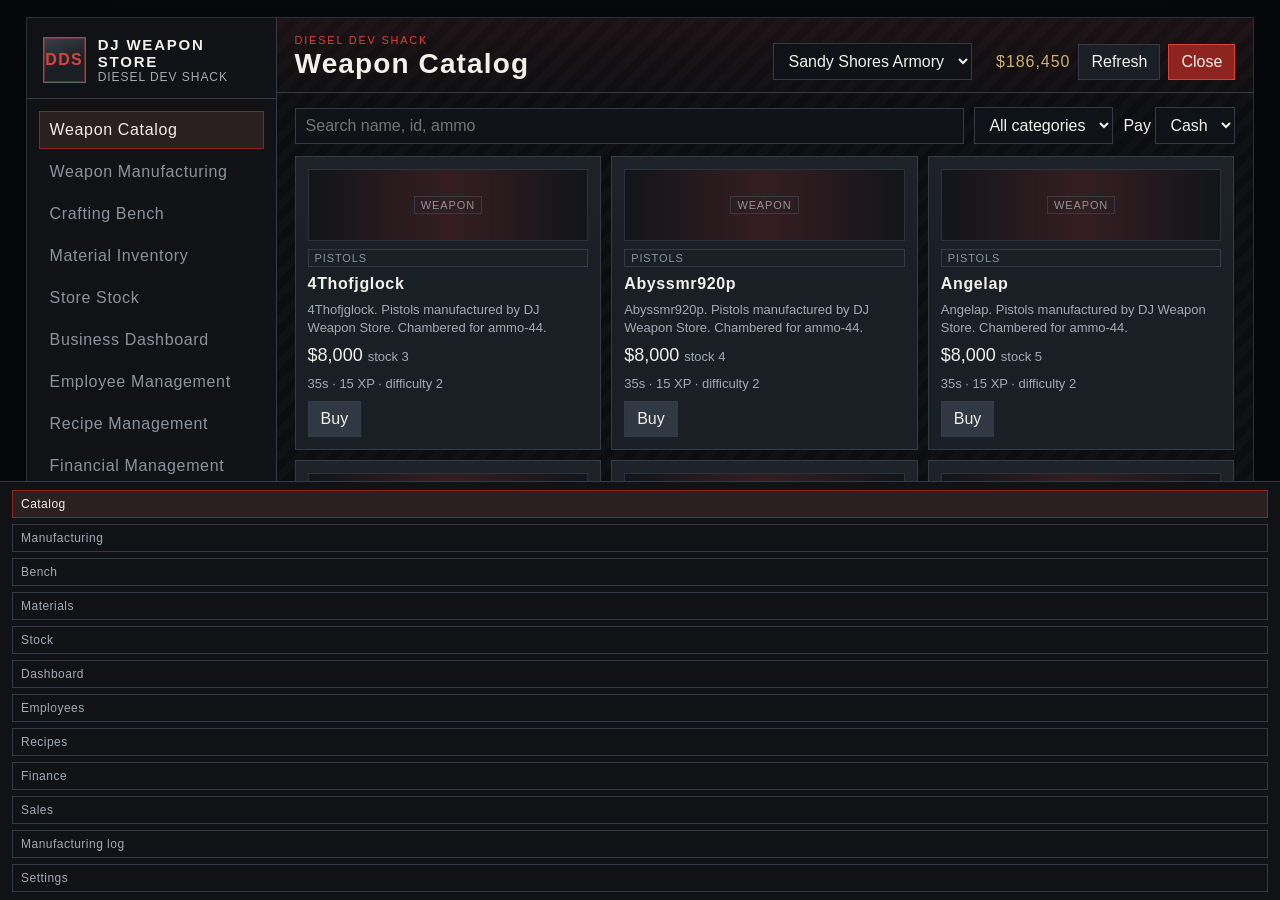
<file: preview/index.html>
<!DOCTYPE html>
<html lang="en">
<head>
    <meta charset="UTF-8" />
    <meta name="viewport" content="width=device-width, initial-scale=1.0" />
    <title>DJ Weapon Store — UI preview</title>
    <link rel="stylesheet" href="../web/css/style.css" />
    <link rel="stylesheet" href="preview.css" />
</head>
<body>
    <div id="app" class="hidden">
        <div class="shell">
            <aside>
                <div class="brand">
                    <div class="mark" aria-hidden="true">DDS</div>
                    <div>
                        <div class="brand-name">DJ Weapon Store</div>
                        <div class="brand-sub">Diesel Dev Shack</div>
                    </div>
                </div>
                <nav id="nav"></nav>
                <div class="aside-foot">Industrial manufacture · Controlled stock</div>
            </aside>
            <div class="workspace">
                <header>
                    <div>
                        <p class="kicker" id="kicker">Diesel Dev Shack</p>
                        <h1 id="title">Weapon Catalog</h1>
                    </div>
                    <div class="header-tools">
                        <select id="storeSelect"></select>
                        <div class="balance" id="balance"></div>
                        <button type="button" id="refreshBtn" class="ghost">Refresh</button>
                        <button type="button" id="closeBtn" class="danger">Close</button>
                    </div>
                </header>
                <div id="banner"></div>
                <section id="view"></section>
            </div>
        </div>
        <div id="loading" class="hidden">
            <div class="spinner"></div>
            <span>Working the line</span>
        </div>
        <div id="toast" class="hidden"></div>
    </div>
    <nav id="preview-nav" aria-label="Preview sections"></nav>
    <script src="fixtures.js"></script>
    <script src="mock.js"></script>
    <script src="../web/js/app.js"></script>
    <script src="boot.js"></script>
</body>
</html>
</file>
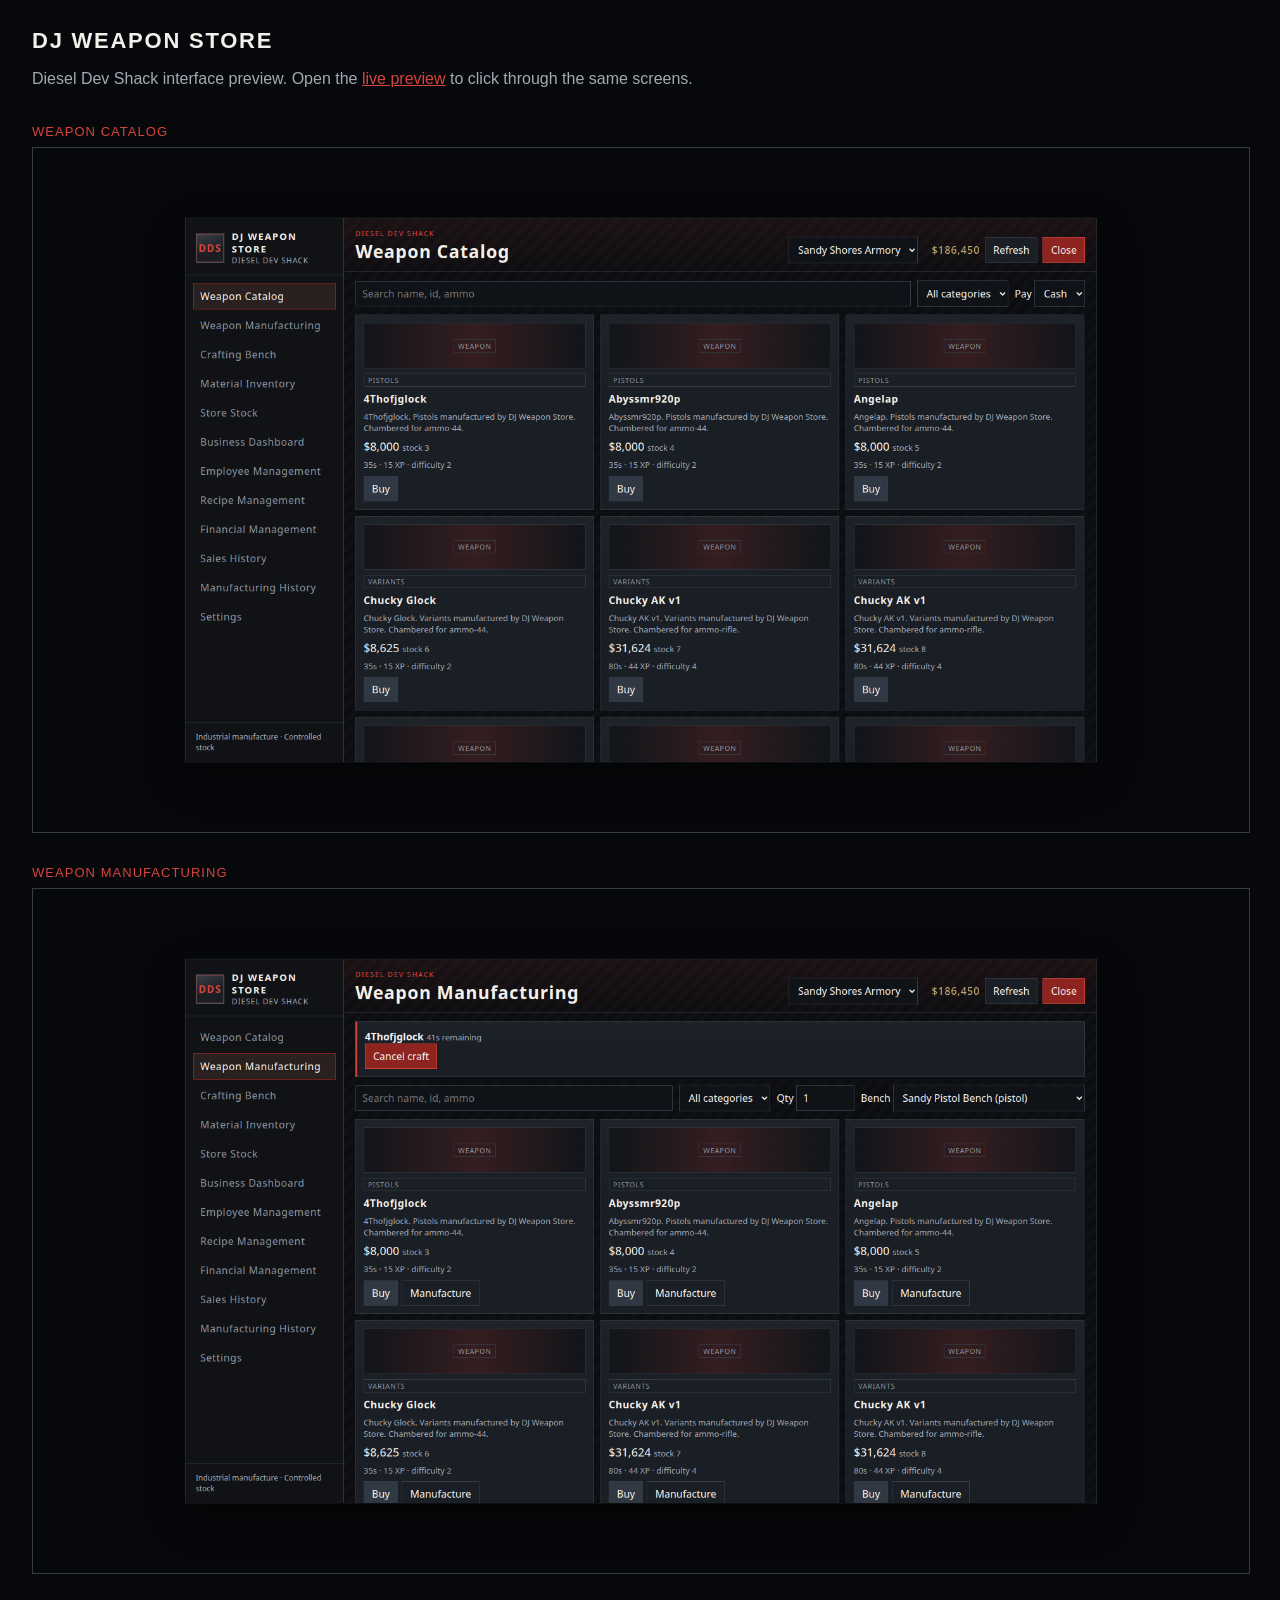
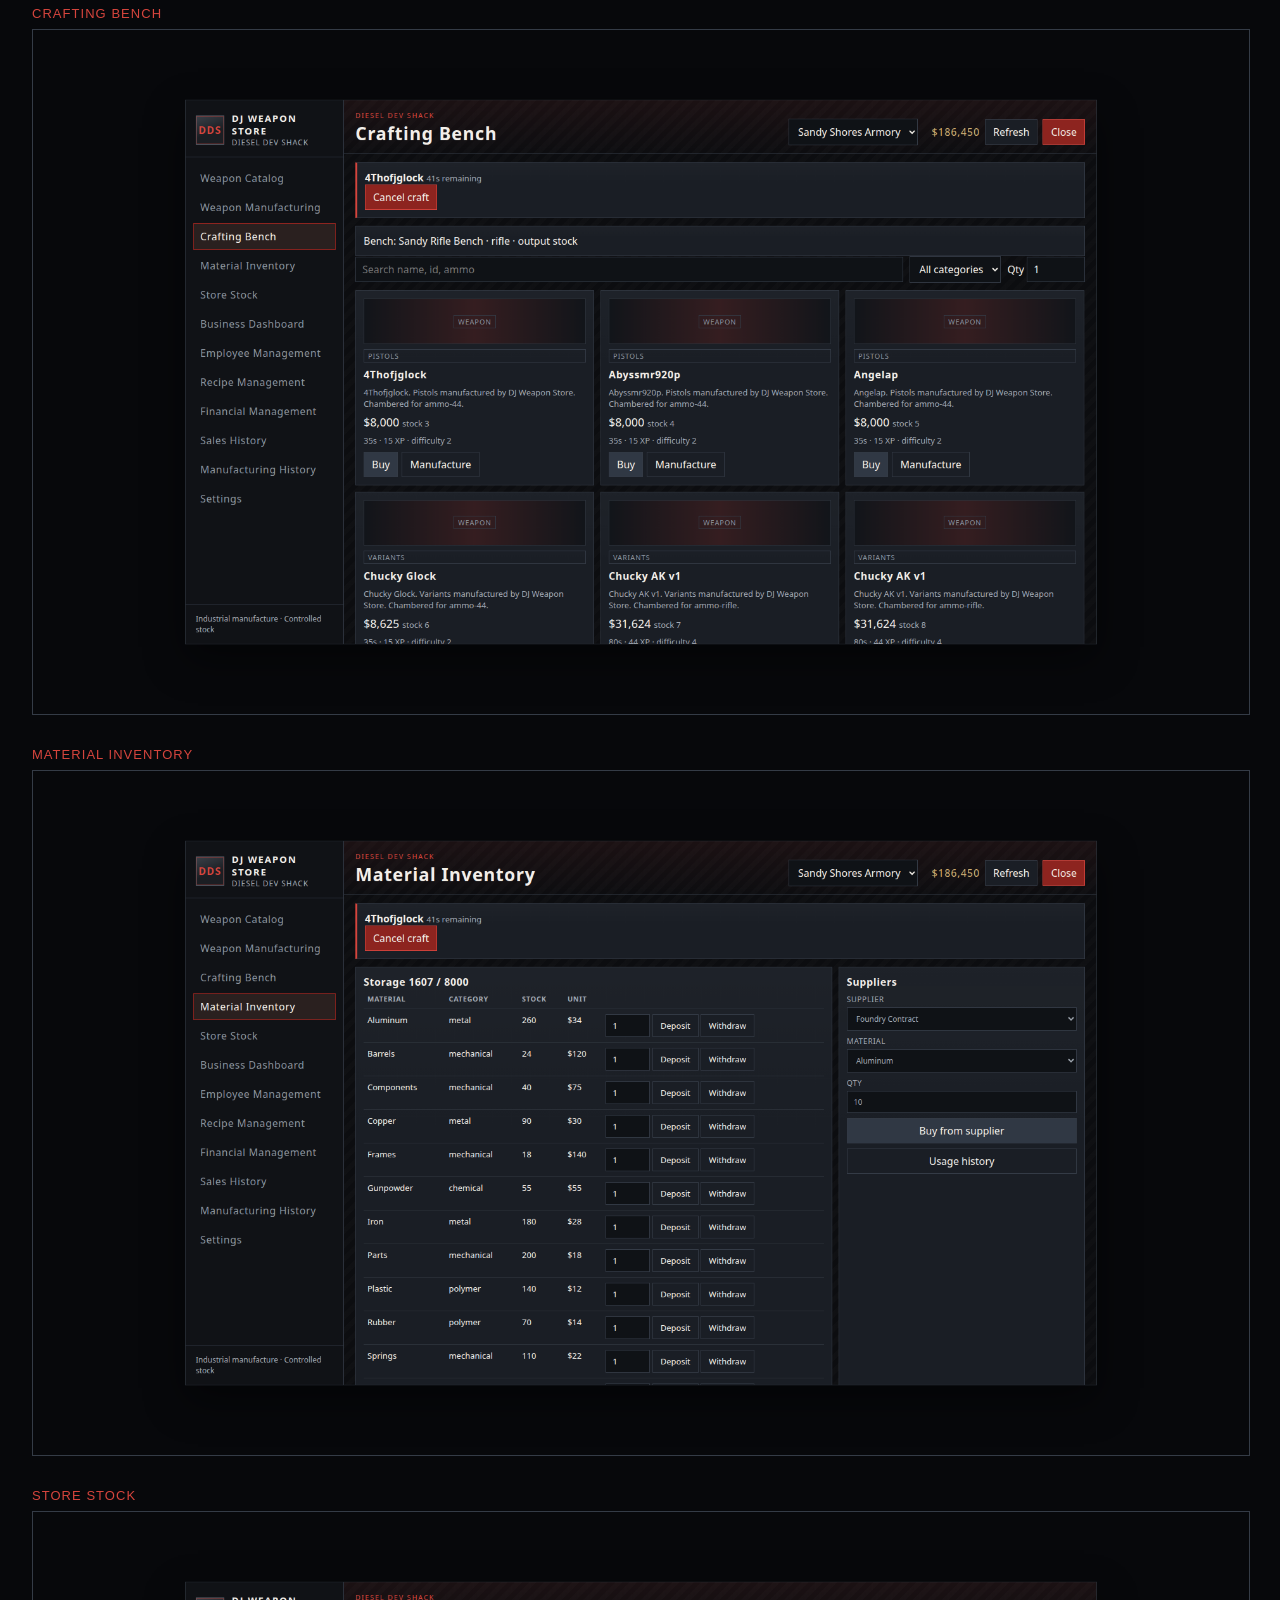
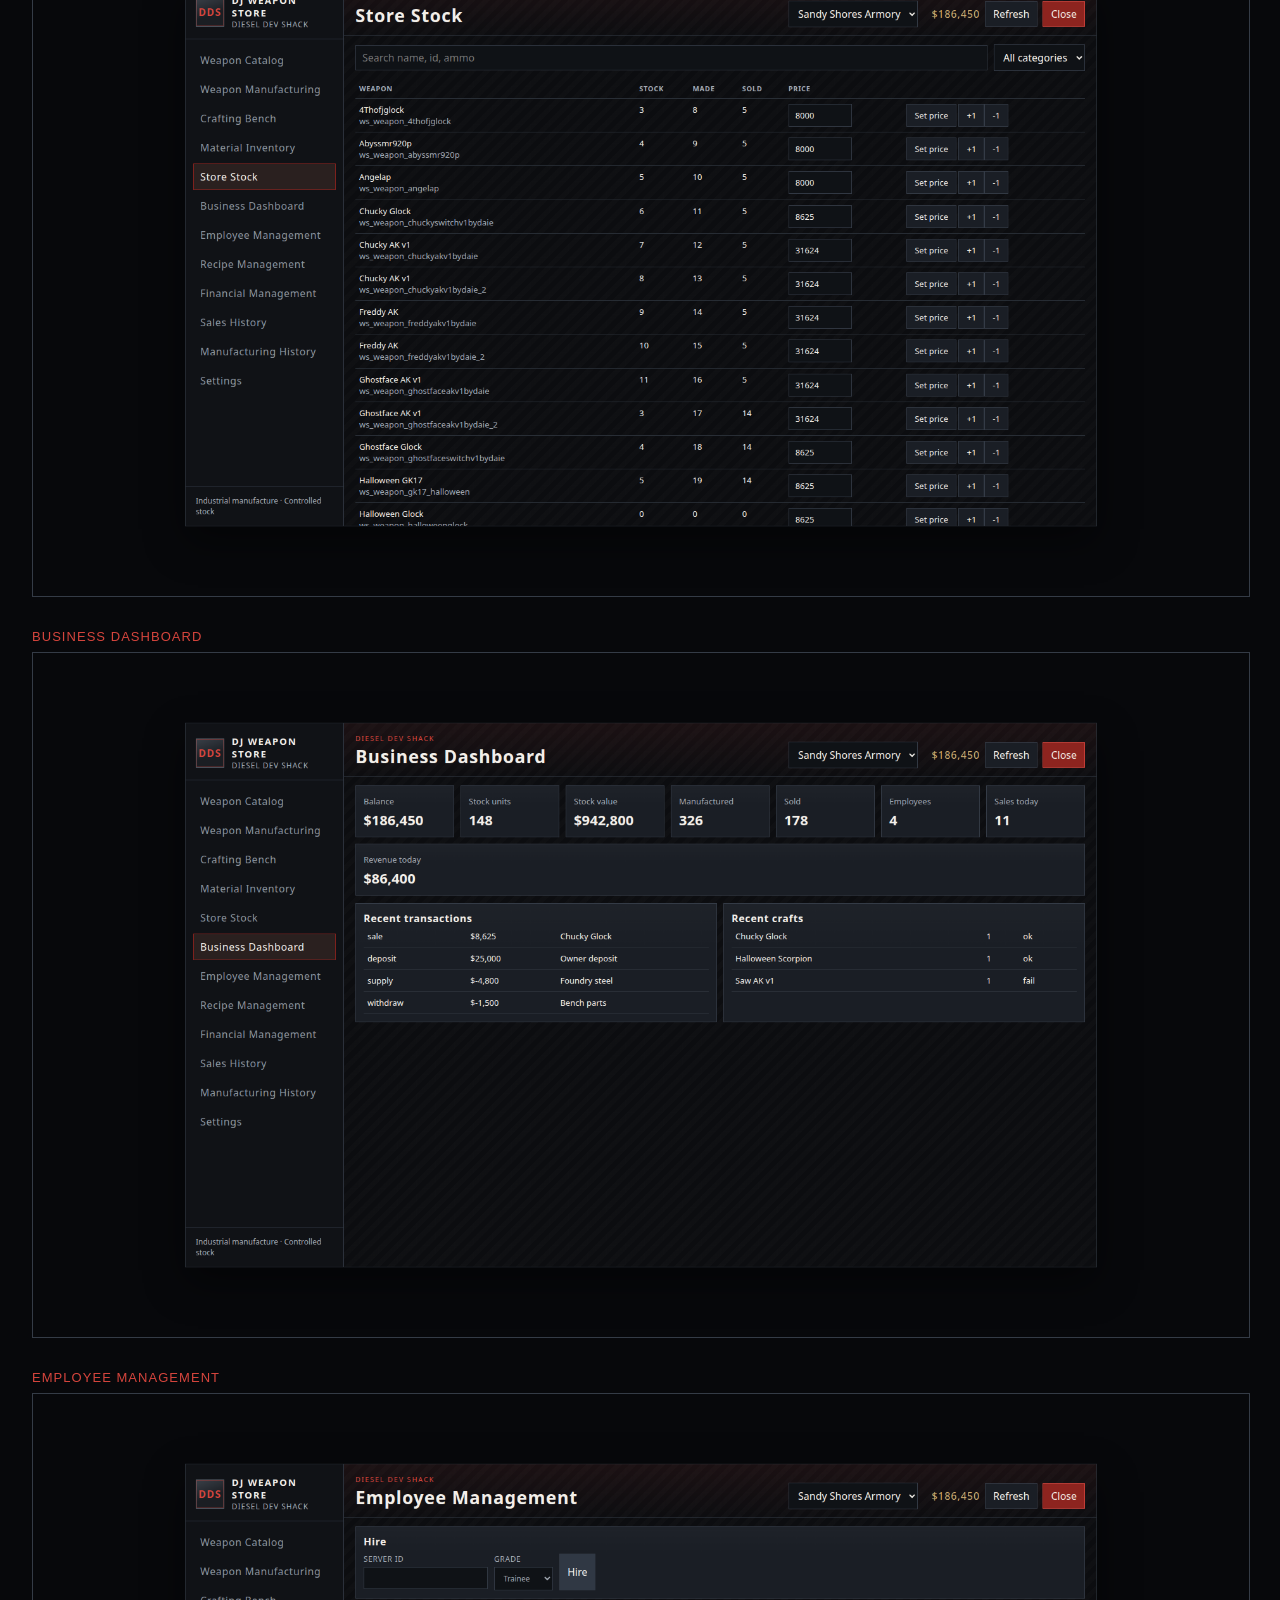
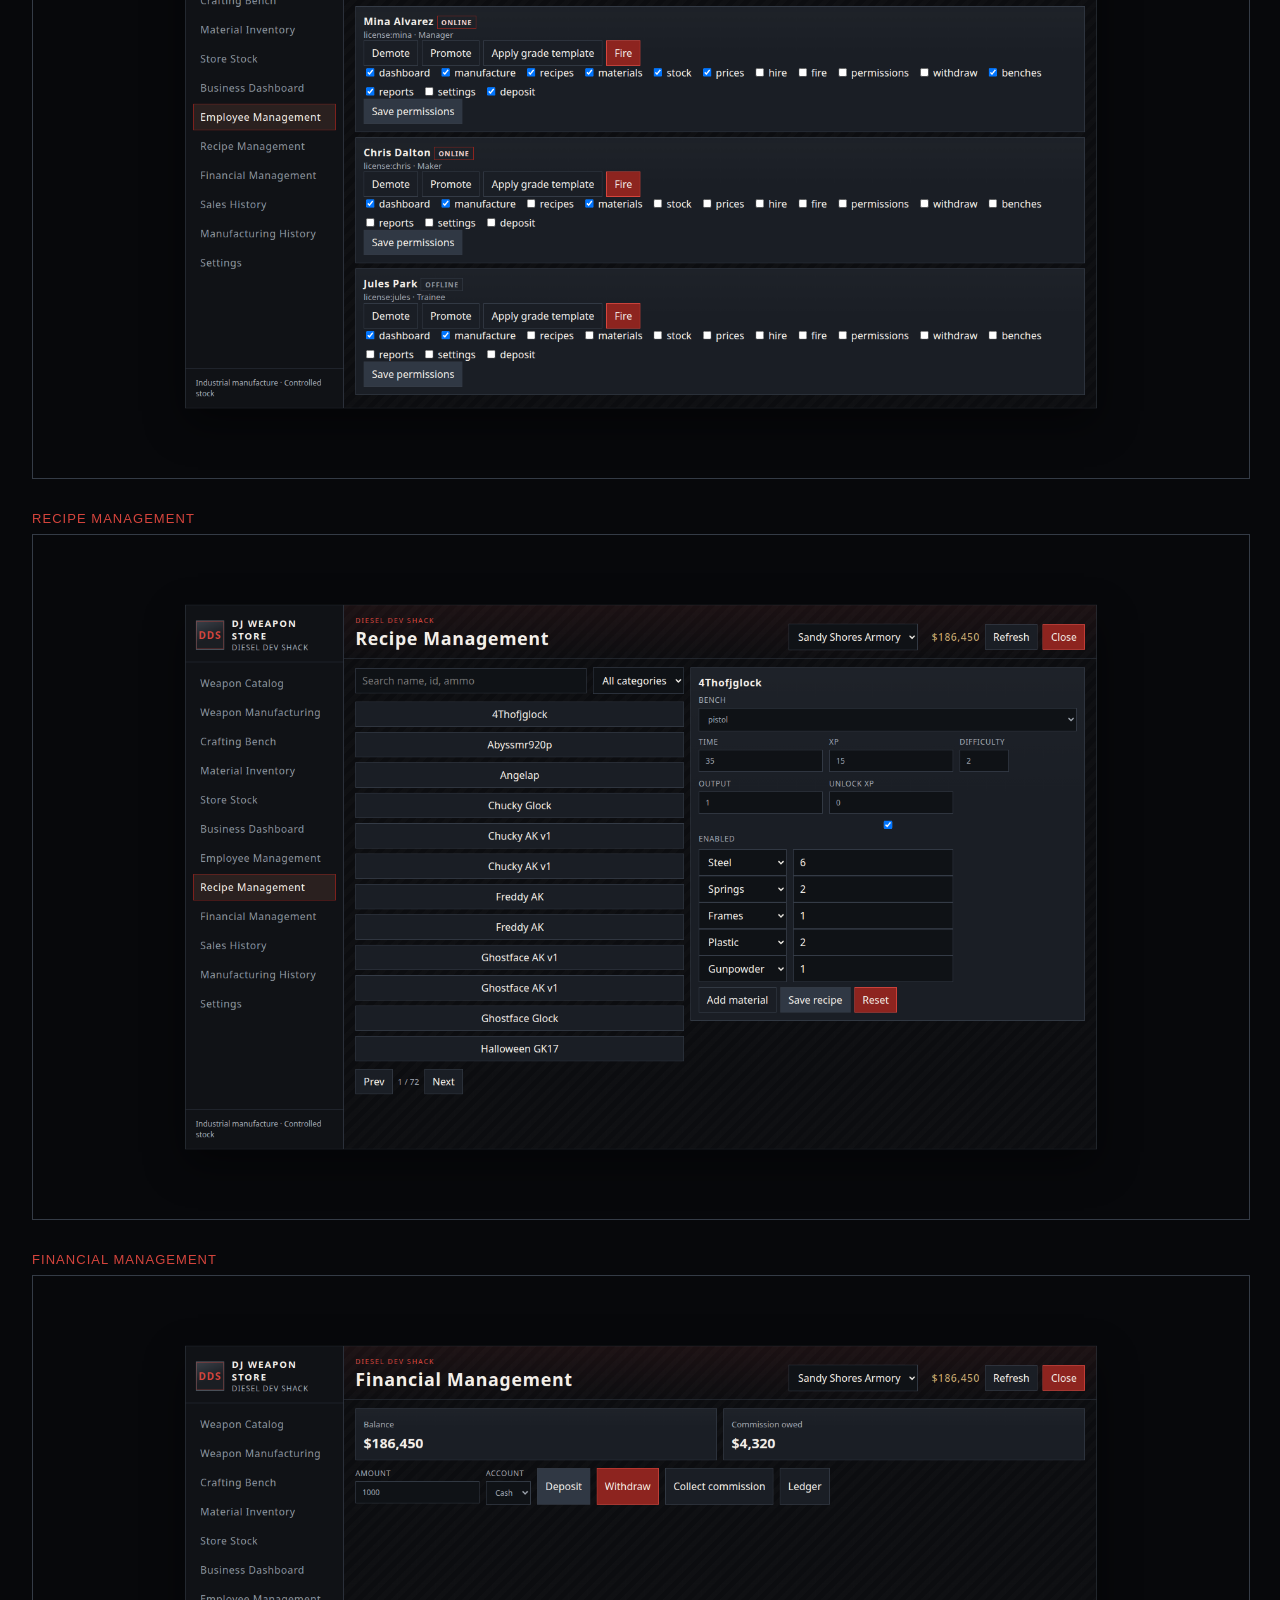
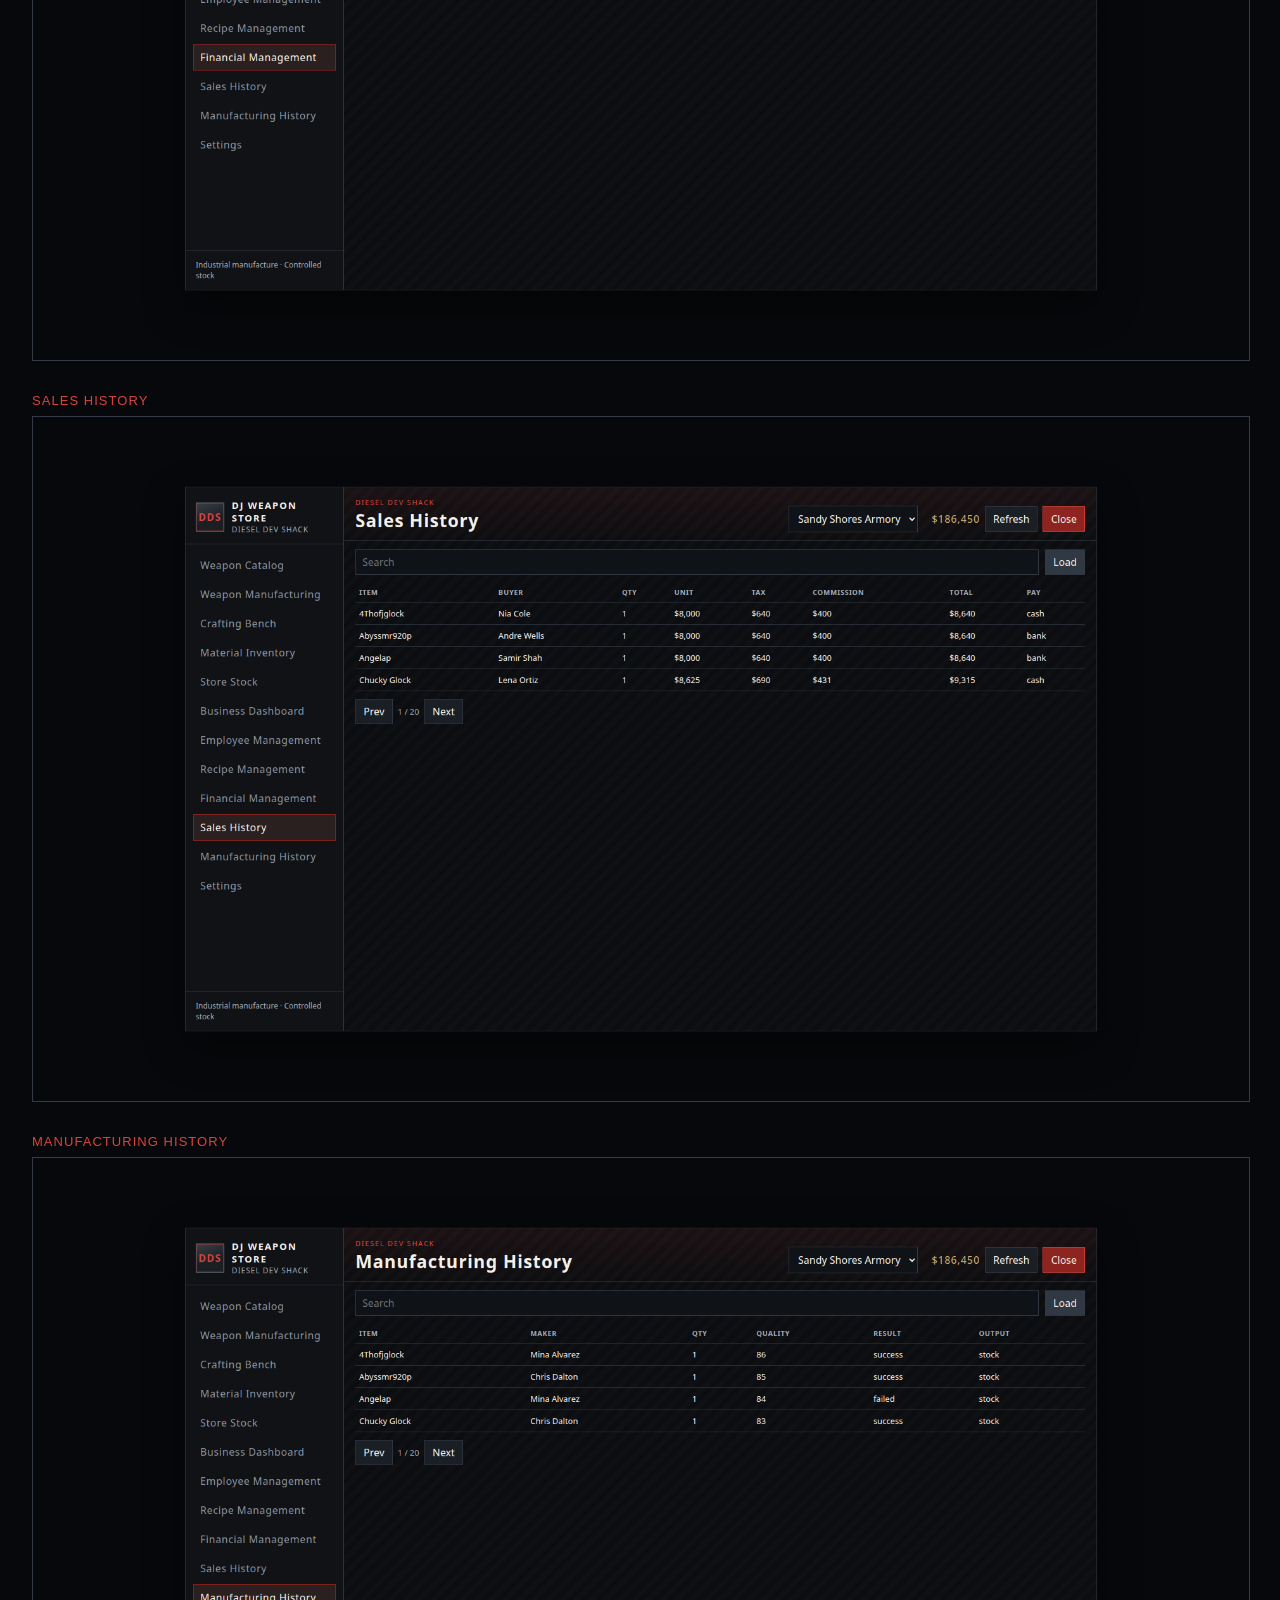
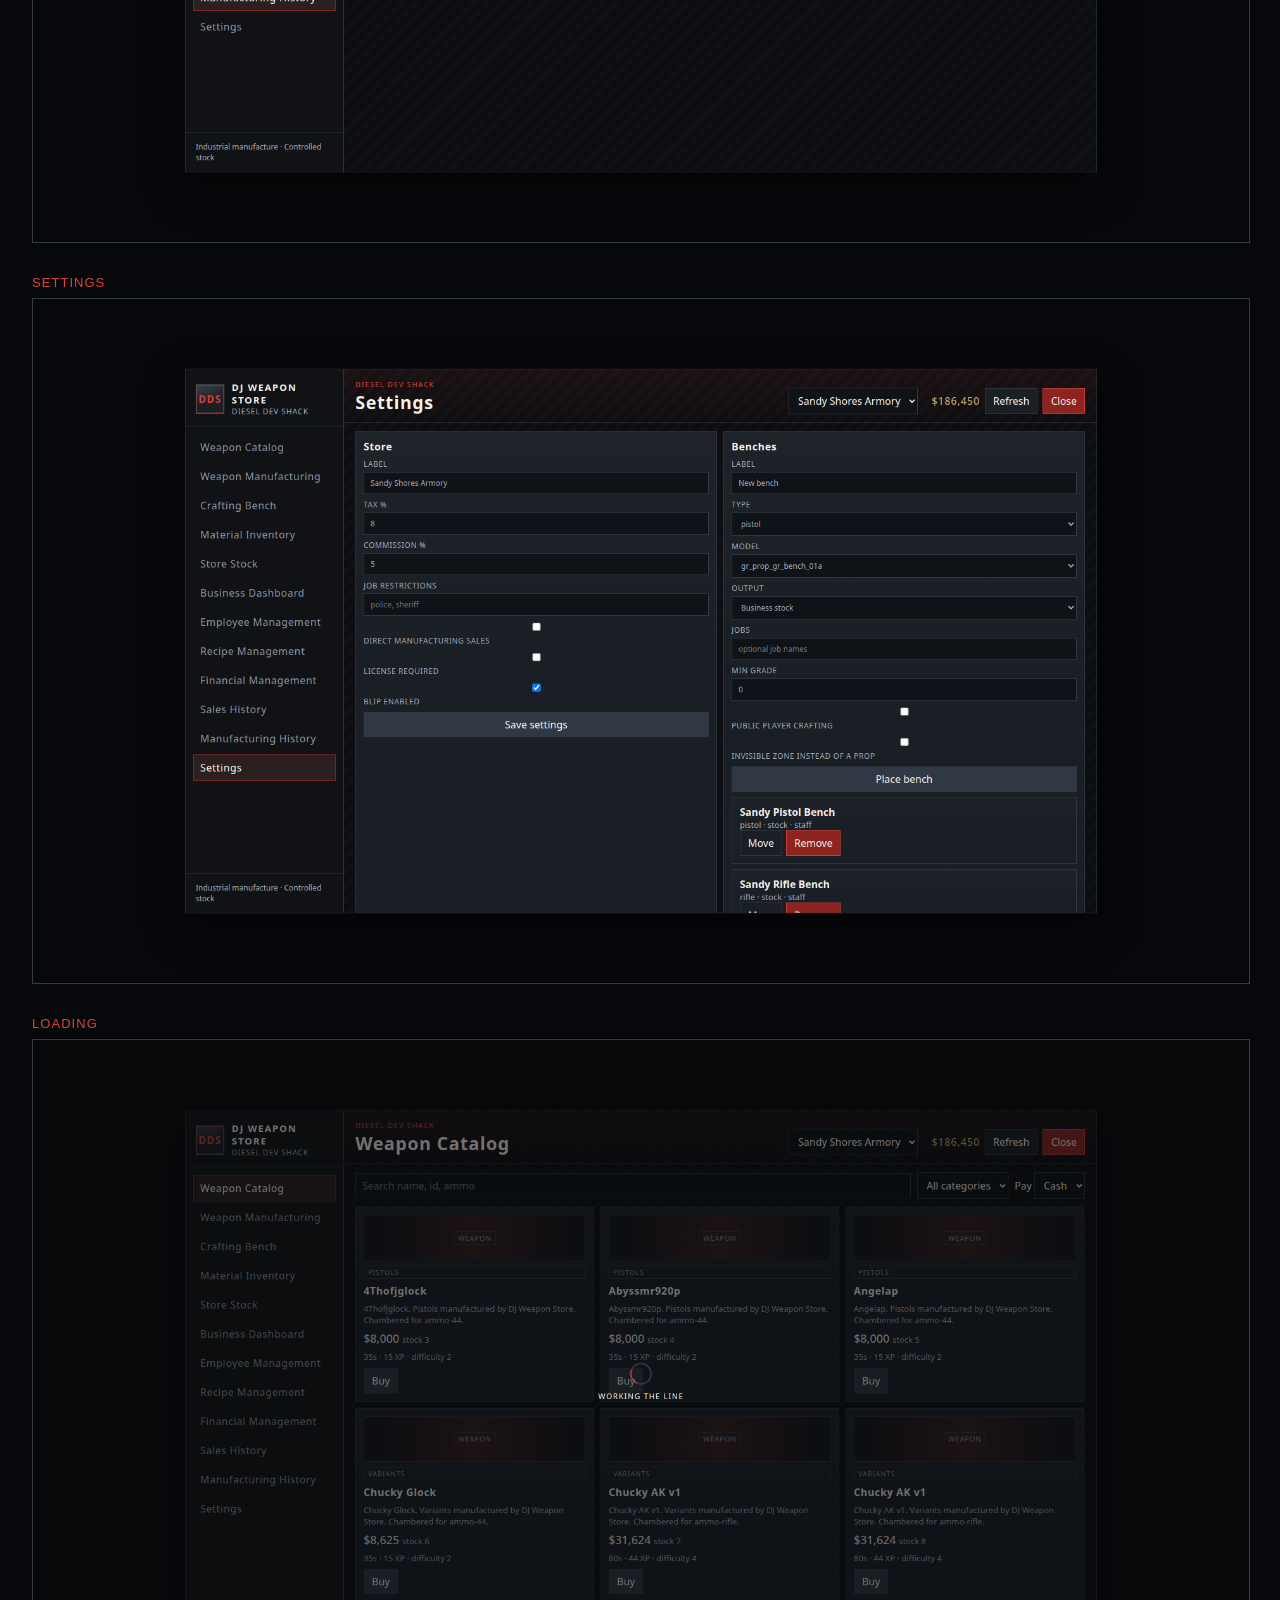
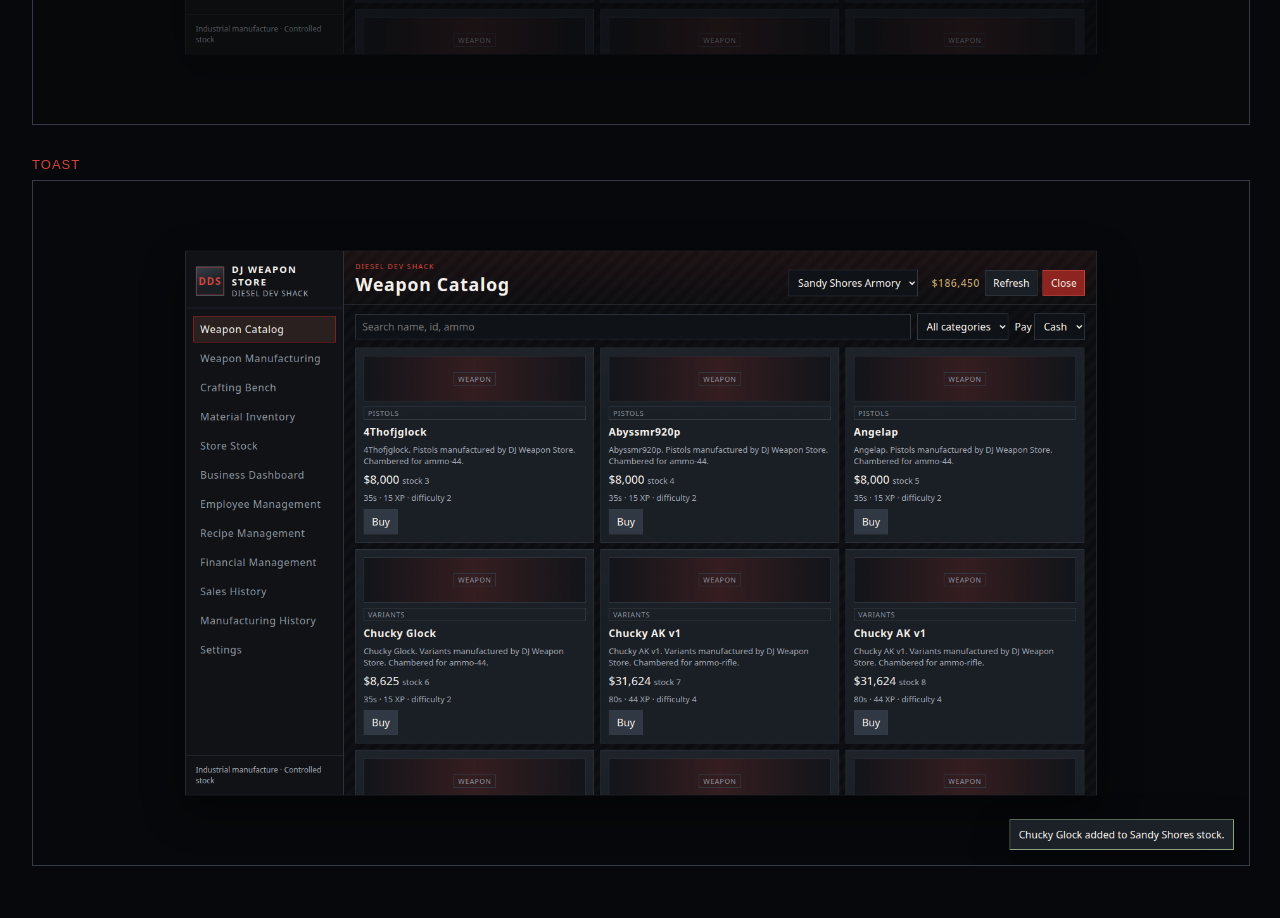
<file: preview/gallery.html>
<!DOCTYPE html>
<html lang="en">
<head>
    <meta charset="UTF-8" />
    <meta name="viewport" content="width=device-width, initial-scale=1.0" />
    <title>DJ Weapon Store — UI screenshots</title>
    <style>
        body { margin: 0; background: #07080b; color: #f3efe9; font-family: "Segoe UI", sans-serif; }
        header { padding: 28px 32px 8px; }
        h1 { margin: 0; letter-spacing: 0.08em; text-transform: uppercase; font-size: 22px; }
        p { color: #a3aab4; }
        a { color: #d6453d; }
        main { display: grid; gap: 28px; padding: 12px 32px 48px; }
        figure { margin: 0; }
        figcaption { margin-bottom: 8px; letter-spacing: 0.08em; text-transform: uppercase; font-size: 13px; color: #d6453d; }
        img { width: min(1280px, 100%); border: 1px solid #343b46; background: #000; }
    </style>
</head>
<body>
    <header>
        <h1>DJ Weapon Store</h1>
        <p>Diesel Dev Shack interface preview. Open the <a href="index.html">live preview</a> to click through the same screens.</p>
    </header>
    <main id="shots"></main>
    <script>
        const shots = [
            ['catalog', 'Weapon Catalog'],
            ['manufacturing', 'Weapon Manufacturing'],
            ['bench', 'Crafting Bench'],
            ['materials', 'Material Inventory'],
            ['stock', 'Store Stock'],
            ['dashboard', 'Business Dashboard'],
            ['employees', 'Employee Management'],
            ['recipes', 'Recipe Management'],
            ['finance', 'Financial Management'],
            ['sales', 'Sales History'],
            ['mfg', 'Manufacturing History'],
            ['settings', 'Settings'],
            ['loading', 'Loading'],
            ['toast', 'Toast'],
        ];
        const root = document.getElementById('shots');
        root.innerHTML = shots.map(([id, label]) => `<figure><figcaption>${label}</figcaption><img src="screenshots/${id}.png" alt="${label}" /></figure>`).join('');
    </script>
</body>
</html>
</file>
<file: web/css/style.css>
:root {
    --bg: #0c0d10;
    --bg-2: #14171c;
    --panel: #1a1e25;
    --panel-2: #222833;
    --line: #343b46;
    --gun: #8b949e;
    --text: #f3efe9;
    --muted: #a3aab4;
    --red: #d6453d;
    --red-deep: #8d241f;
    --ok: #8ea584;
    --warn: #d2b072;
    --shadow: 0 24px 60px rgba(0, 0, 0, 0.45);
}

* { box-sizing: border-box; }
html, body {
    margin: 0;
    width: 100%;
    height: 100%;
    background: transparent !important;
    color: var(--text);
    font-family: "Segoe UI", "Avenir Next Condensed", "Arial Narrow", sans-serif;
}
button, input, select, textarea { font: inherit; color: inherit; }
button { cursor: pointer; }
#app.hidden, .hidden { display: none !important; }

#app {
    width: 100%;
    height: 100%;
    display: flex;
    align-items: center;
    justify-content: center;
    padding: 2vh 2vw;
}

.shell {
    width: min(1440px, 96vw);
    height: min(860px, 92vh);
    display: grid;
    grid-template-columns: 250px 1fr;
    background:
        linear-gradient(180deg, rgba(214, 69, 61, 0.08), transparent 90px),
        repeating-linear-gradient(-45deg, rgba(255, 255, 255, 0.015) 0 8px, transparent 8px 16px),
        var(--bg);
    border: 1px solid #2a3038;
    box-shadow: var(--shadow);
    overflow: hidden;
}

aside {
    display: flex;
    flex-direction: column;
    background: #101216;
    border-right: 1px solid var(--line);
    min-height: 0;
}
.brand {
    display: flex;
    gap: 12px;
    align-items: center;
    padding: 18px 16px 14px;
    border-bottom: 1px solid var(--line);
}
.mark {
    width: 46px;
    height: 46px;
    display: grid;
    place-items: center;
    background: linear-gradient(160deg, #3a4048, #1b1e23 60%);
    border: 1px solid #5c646e;
    color: var(--red);
    font-weight: 800;
    letter-spacing: 0.08em;
    box-shadow: inset 0 0 0 1px rgba(214, 69, 61, 0.35);
}
.brand-name { font-size: 15px; letter-spacing: 0.12em; text-transform: uppercase; font-weight: 700; }
.brand-sub { color: var(--muted); font-size: 12px; letter-spacing: 0.08em; text-transform: uppercase; }
nav { display: flex; flex-direction: column; gap: 4px; padding: 12px; overflow: auto; }
nav button {
    text-align: left;
    background: transparent;
    border: 1px solid transparent;
    color: var(--gun);
    padding: 9px 10px;
    letter-spacing: 0.04em;
    transition: background 160ms ease, color 160ms ease, border-color 160ms ease;
}
nav button:hover { background: #1c2128; color: var(--text); }
nav button.active { background: #2a201f; color: var(--text); border-color: var(--red-deep); }
.aside-foot { margin-top: auto; padding: 14px 16px; color: var(--muted); font-size: 12px; border-top: 1px solid var(--line); }

.workspace { display: flex; flex-direction: column; min-width: 0; min-height: 0; }
header {
    display: flex;
    justify-content: space-between;
    gap: 16px;
    align-items: flex-end;
    padding: 16px 18px 12px;
    border-bottom: 1px solid var(--line);
}
.kicker { margin: 0; color: var(--red); letter-spacing: 0.16em; text-transform: uppercase; font-size: 11px; }
h1 { margin: 2px 0 0; font-size: 28px; font-weight: 650; letter-spacing: 0.04em; }
.header-tools { display: flex; gap: 8px; align-items: center; flex-wrap: wrap; justify-content: flex-end; }
select, input, textarea {
    background: #0f1216;
    border: 1px solid var(--line);
    padding: 8px 10px;
    outline: none;
}
select:focus, input:focus, textarea:focus { border-color: #8d5a56; }
.balance { color: var(--warn); letter-spacing: 0.06em; min-width: 90px; text-align: right; }
button.ghost, button.danger, button.solid, .icon-btn {
    border: 1px solid var(--line);
    background: var(--panel);
    padding: 8px 12px;
    transition: transform 160ms ease, background 160ms ease, border-color 160ms ease;
}
button.danger { background: var(--red-deep); border-color: var(--red); }
button.solid { background: #303844; }
button.ghost:hover, button.solid:hover, button.danger:hover { transform: translateY(-1px); }
#view { padding: 14px 18px 18px; overflow: auto; min-height: 0; }

.toolbar, .row, .split, .stat-grid, .card-grid, .form-grid { display: flex; gap: 10px; }
.toolbar { align-items: center; margin-bottom: 12px; flex-wrap: wrap; }
.toolbar input[type="search"] { min-width: min(280px, 100%); flex: 1; }
.card-grid { flex-wrap: wrap; align-items: stretch; }
.card, .panel, .stat {
    background: linear-gradient(180deg, rgba(255,255,255,0.02), transparent 40%), var(--panel);
    border: 1px solid var(--line);
    padding: 12px;
}
.card { width: calc(33.333% - 7px); min-width: 230px; display: flex; flex-direction: column; gap: 8px; }
.card h3, .panel h3 { margin: 0; font-size: 16px; letter-spacing: 0.04em; }
.muted { color: var(--muted); font-size: 13px; line-height: 1.4; }
.tag {
    display: inline-block;
    border: 1px solid var(--line);
    padding: 2px 6px;
    font-size: 11px;
    letter-spacing: 0.08em;
    text-transform: uppercase;
    color: var(--gun);
}
.tag.red { color: #f0d2cf; border-color: var(--red-deep); }
.price { font-size: 18px; color: var(--text); }
.actions { display: flex; gap: 6px; flex-wrap: wrap; margin-top: auto; }
.thumb {
    height: 72px;
    background:
        linear-gradient(90deg, transparent, rgba(214,69,61,0.18), transparent),
        #12151a;
    border: 1px solid #2c323b;
    display: grid;
    place-items: center;
    overflow: hidden;
}
.thumb img { max-width: 100%; max-height: 72px; object-fit: contain; }
.stat-grid { flex-wrap: wrap; margin-bottom: 12px; }
.stat { min-width: 140px; flex: 1; }
.stat b { display: block; font-size: 22px; margin-top: 4px; }
table { width: 100%; border-collapse: collapse; font-size: 13px; }
th, td { text-align: left; padding: 8px 6px; border-bottom: 1px solid #2a3038; vertical-align: top; }
th { color: var(--muted); font-weight: 600; letter-spacing: 0.06em; text-transform: uppercase; font-size: 11px; }
.form-grid { flex-wrap: wrap; }
.form-grid label, .stack label { display: flex; flex-direction: column; gap: 4px; color: var(--muted); font-size: 12px; letter-spacing: 0.05em; text-transform: uppercase; }
.stack { display: flex; flex-direction: column; gap: 8px; }
.checks { display: flex; flex-wrap: wrap; gap: 8px 14px; }
.checks label { flex-direction: row; align-items: center; text-transform: none; letter-spacing: 0; color: var(--text); }
.pager { display: flex; gap: 8px; align-items: center; margin-top: 12px; }
.banner {
    margin: 10px 18px 0;
    padding: 8px 10px;
    border: 1px solid var(--red-deep);
    background: rgba(141, 36, 31, 0.25);
    color: #f6e7e4;
}
.craft-bar { margin-bottom: 12px; border-left: 3px solid var(--red); }
.empty { padding: 28px 8px; color: var(--muted); }

#loading {
    position: absolute;
    inset: 0;
    background: rgba(8, 9, 11, 0.55);
    display: flex;
    flex-direction: column;
    align-items: center;
    justify-content: center;
    gap: 10px;
    letter-spacing: 0.12em;
    text-transform: uppercase;
    font-size: 12px;
}
.spinner {
    width: 34px;
    height: 34px;
    border: 2px solid #3a414b;
    border-top-color: var(--red);
    border-radius: 50%;
    animation: spin 0.8s linear infinite;
}
@keyframes spin { to { transform: rotate(360deg); } }
#toast {
    position: absolute;
    right: 24px;
    bottom: 24px;
    max-width: 360px;
    padding: 12px 14px;
    background: #1c2128;
    border: 1px solid var(--line);
    box-shadow: var(--shadow);
}
#toast.error { border-color: var(--red); }
#toast.ok { border-color: var(--ok); }

@media (max-width: 1200px) {
    .shell { grid-template-columns: 1fr; height: 94vh; }
    aside { max-height: 168px; }
    nav { flex-direction: row; }
    nav button { white-space: nowrap; }
    .card { width: calc(50% - 6px); }
}
@media (max-width: 860px) {
    h1 { font-size: 22px; }
    .card { width: 100%; }
    header { flex-direction: column; align-items: stretch; }
}
</file>
<file: preview/preview.css>
html, body {
    background: #07080b !important;
}

html[data-clean="1"] #preview-nav {
    display: none !important;
}

html[data-clean="1"] #toast {
    display: none !important;
}

html[data-clean="1"][data-shot="toast"] #toast {
    display: block !important;
}

#preview-nav {
    position: fixed;
    left: 0;
    right: 0;
    bottom: 0;
    z-index: 20;
    display: flex;
    gap: 6px;
    flex-wrap: wrap;
    padding: 8px 12px;
    background: #101216;
    border-top: 1px solid #343b46;
}

#preview-nav a {
    color: #a3aab4;
    text-decoration: none;
    border: 1px solid #343b46;
    padding: 6px 8px;
    font-size: 12px;
    letter-spacing: 0.04em;
}

#preview-nav a[aria-current="page"] {
    color: #f3efe9;
    border-color: #8d241f;
    background: #2a201f;
}

#app {
    padding-bottom: 56px;
}

html[data-clean="1"] #app {
    padding-bottom: 2vh;
}
</file>
